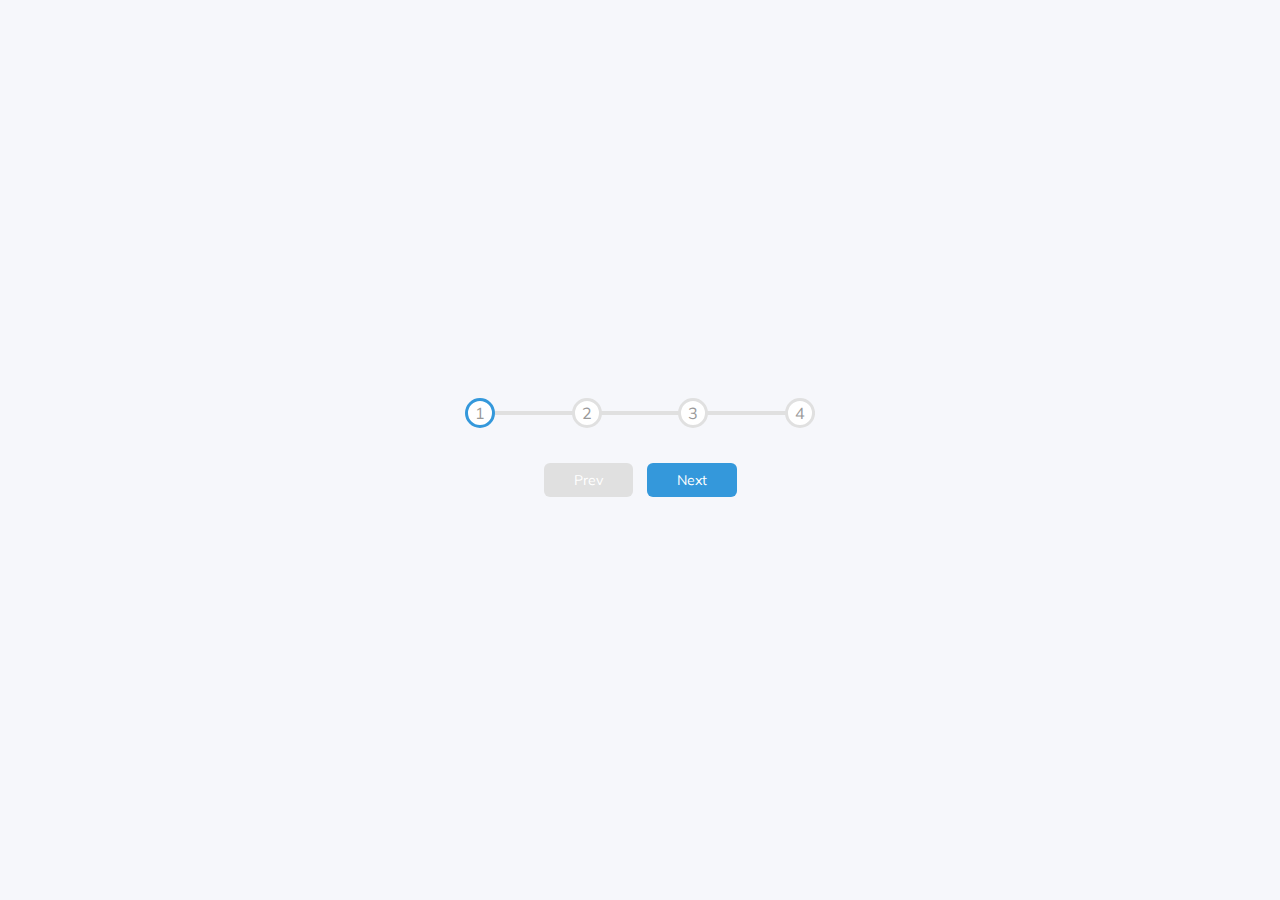
<file: progress-steps/index.html>
<!DOCTYPE html>
<html lang="en">
<head>
    <meta charset="UTF-8">
    <meta name="viewport" content="width=device-width, initial-scale=1.0">
    <link rel="stylesheet" href="style.css">
    <title>Progress Steps</title>
</head>
<body>
    <div class="container">
        <div class="progress-container">
            <div class="progress" id="progress"></div>
            <div class="circle active">1</div>
            <div class="circle">2</div>
            <div class="circle">3</div>
            <div class="circle">4</div>
        </div>

        <button class="btn" id="prev" disabled>Prev</button>
        <button class="btn" id="next">Next</button>      
    </div>
    <script src="script.js"></script>
</body>
</html>
</file>
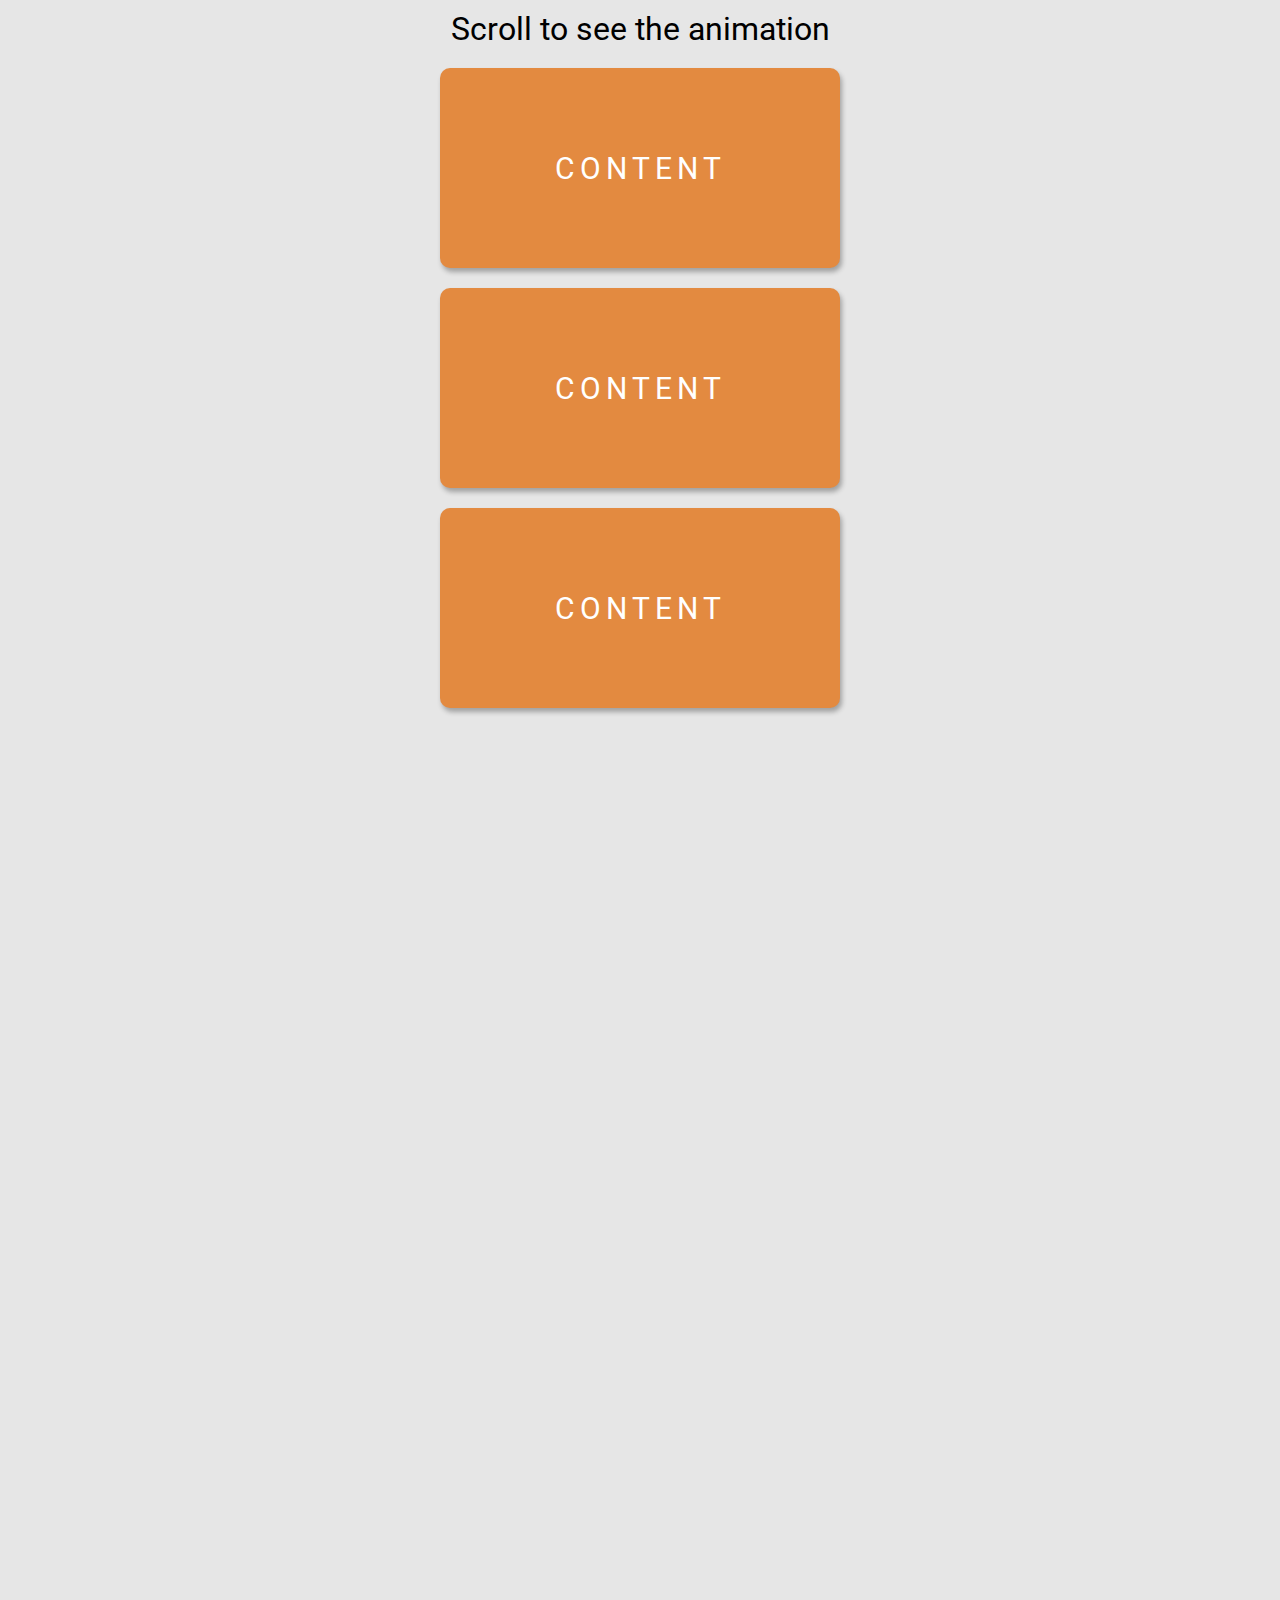
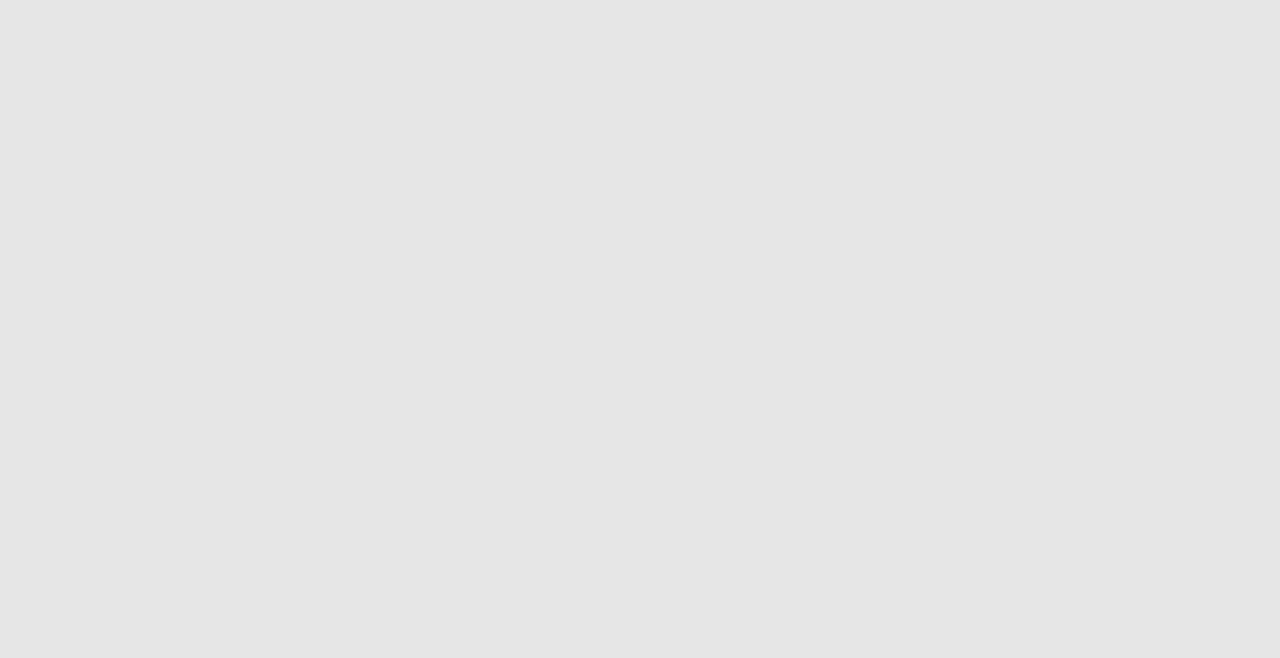
<file: scroll-animation/index.html>
<!DOCTYPE html>
<html lang="en">
<head>
    <meta charset="UTF-8">
    <meta name="viewport" content="width=device-width, initial-scale=1.0">
    <link rel="stylesheet" href="style.css">
    <title>Scroll Animation</title>
</head>
<body>
    <h1>Scroll to see the animation</h1>
    <div class="box show"><p>Content</p></div>
    <div class="box"><p>Content</p></div>
    <div class="box"><p>Content</p></div>
    <div class="box"><p>Content</p></div>
    <div class="box"><p>Content</p></div>
    <div class="box"><p>Content</p></div>
    <div class="box"><p>Content</p></div>
    <div class="box"><p>Content</p></div>
    <div class="box"><p>Content</p></div>
    <div class="box"><p>Content</p></div>
    <script src="script.js"></script>
</body>
</html>
</file>
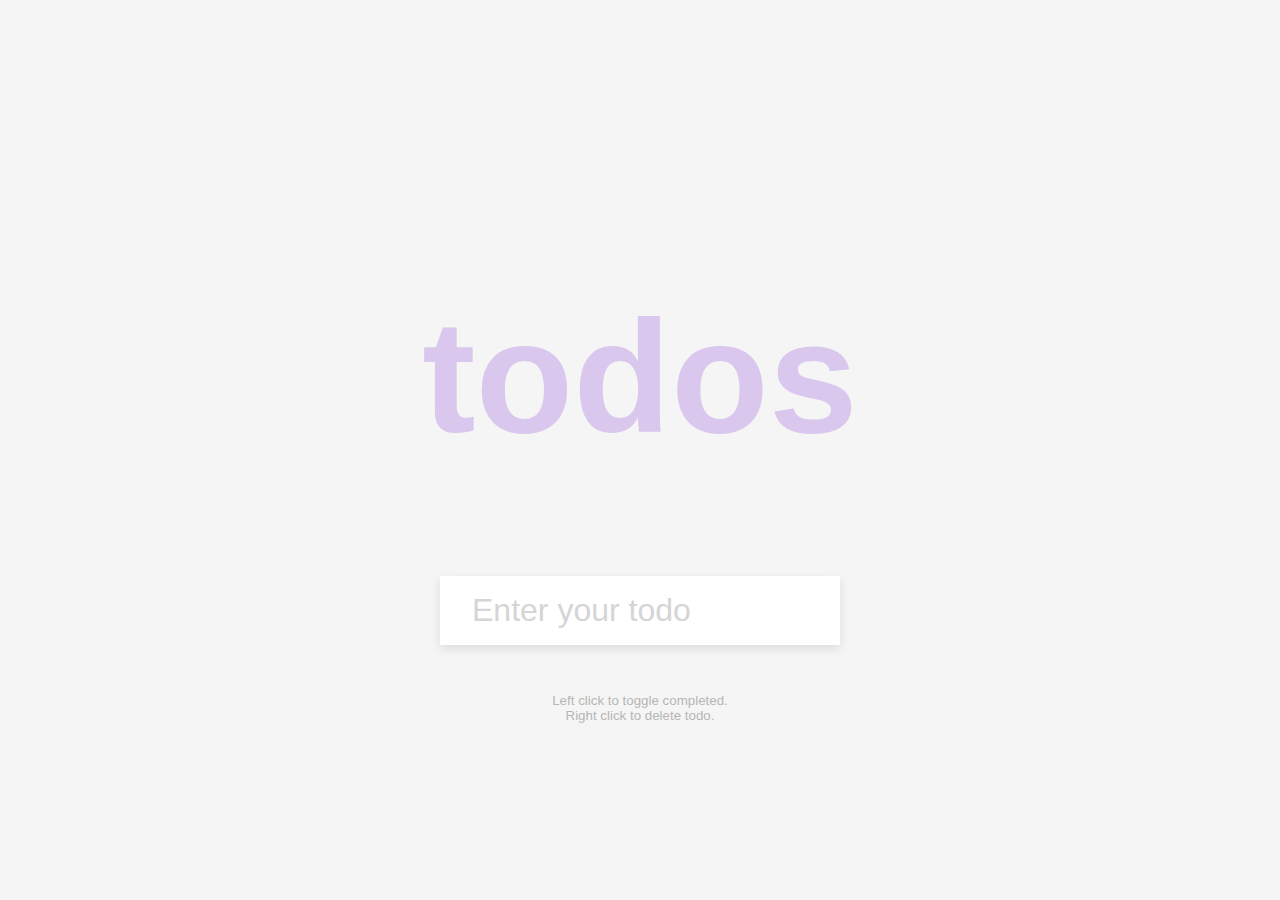
<file: todo-list/index.html>
<!DOCTYPE html>
<html lang="en">
<head>
    <meta charset="UTF-8">
    <meta name="viewport" content="width=device-width, initial-scale=1.0">
    <link rel="stylesheet" href="style.css">
    <title>Todo List</title>
</head>
<body>
    <h1>todos</h1>
    <form class="form" id="form">
        <input type="text" class="input" id="input" placeholder="Enter your todo" autocomplete="off">
        <ul class="todos" id="todos"></ul>
    </form>
    <small>Left click to toggle completed. <br> Right click to delete todo.</small>

    <script src="script.js"></script>
</body>
</html>
</file>
<file: progress-steps/style.css>
@import url("https://fonts.googleapis.com/css?family=Muli&display=swap");

:root {
  --line-border-fill: #3498db;
  --line-border-empty: #e0e0e0;
}

* {
  box-sizing: border-box;
}

body {
  background-color: #f6f7fb;
  font-family: "Muli", sans-serif;
  display: flex;
  align-items: center;
  justify-content: center;
  height: 100vh;
  overflow: hidden;
  margin: 0;
}

.container {
  text-align: center;
}

.progress-container {
  display: flex;
  justify-content: space-between;
  position: relative;
  margin-bottom: 30px;
  max-width: 100%;
  width: 350px;
}

/* Grey line between circles */
.progress-container::before {
  content: "";
  background-color: var(--line-border-empty);
  position: absolute;
  top: 50%;
  left: 0;
  transform: translateY(-50%);
  height: 4px;
  width: 100%;
  z-index: -1;
}

/* Blue progress bar */
.progress {
  background-color: var(--line-border-fill);
  position: absolute;
  top: 50%;
  left: 0;
  transform: translateY(-50%);
  height: 4px;
  width: 0%;
  z-index: -1;
  transition: 0.4s ease;
}

.circle {
  background-color: #fff;
  color: #999;
  border-radius: 50%;
  height: 30px;
  width: 30px;
  display: flex;
  align-items: center;
  justify-content: center;
  border: 3px solid var(--line-border-empty);
  transition: 0.4s ease;
}

.circle.active {
  border-color: var(--line-border-fill);
}

.btn {
  background-color: var(--line-border-fill);
  color: #fff;
  border: 0;
  border-radius: 6px;
  cursor: pointer;
  font-family: inherit;
  padding: 8px 30px;
  margin: 5px;
  font-size: 14px;
}

.btn:active {
  transform: scale(0.98);
}

.btn:focus {
  outline: none;
}

.btn:disabled {
  background-color: var(--line-border-empty);
  cursor: not-allowed;
}
</file>
<file: scroll-animation/style.css>
@import url("https://fonts.googleapis.com/css2?family=Roboto:wght@400;700&display=swap");

* {
  box-sizing: border-box;
}

body {
  background-color: rgb(230, 230, 230);
  font-family: "Roboto", sans-serif;
  display: flex;
  flex-direction: column;
  align-items: center;
  justify-content: center;
  margin: 0;
  overflow-x: hidden;
}

h1 {
  margin: 10px;
  font-weight: 400;
}

.box {
  background-color: #E38A40;
  color: #fff;
  display: flex;
  align-items: center;
  justify-content: center;
  width: 400px;
  height: 200px;
  margin: 10px;
  border-radius: 10px;
  box-shadow: 2px 4px 5px rgba(0, 0, 0, 0.3);
  transform: translateX(400%);
  transition: transform 0.4s ease;
}

.box:nth-of-type(even) {
  transform: translateX(-400%);
}

.box.show {
  transform: translateX(0);
}

.box p {
  font-size: 30px;
  text-transform: uppercase;
  letter-spacing: 5px;
}
</file>
<file: todo-list/style.css>
@import url("https://fonts.googleapis.com/css2?family=Poppins:wght@200;400&display=swap");

* {
  box-sizing: border-box;
}

body {
  background-color: #f5f5f5;
  color: #444;
  font-family: "Roboto", sans-serif;
  display: flex;
  flex-direction: column;
  align-items: center;
  justify-content: center;
  height: 100vh;
  margin: 0;
}

h1 {
  color: rgb(179, 131, 226);
  font-size: 10rem;
  text-align: center;
  opacity: 0.4;
}

form {
  box-shadow: 0 4px 10px rgba(0,0,0,0.1);
  max-width: 100%;
  width: 400px;
}

.input {
  border: none;
  color: #444;
  font-size: 2rem;
  padding: 1rem 2rem;
  display: block;
  width: 100%;
}

.input::placeholder {
  color: #d5d5d5;
}

.input:focus {
  outline-color: rgb(179, 131, 226);
}

.todos {
  background-color: #fff;
  padding: 0;
  margin: 0;
  list-style-type: none;
}

.todos li {
  border-top: 1px solid #e5e5e5;
  cursor: pointer;
  font-size: 1.5rem;
  padding: 1rem 2rem;
}

.todos li.completed {
  color: #b6b6b6;
  text-decoration: line-through;
}

small {
  color: #b5b5b5;
  margin-top: 3rem;
  text-align: center;
}
</file>
